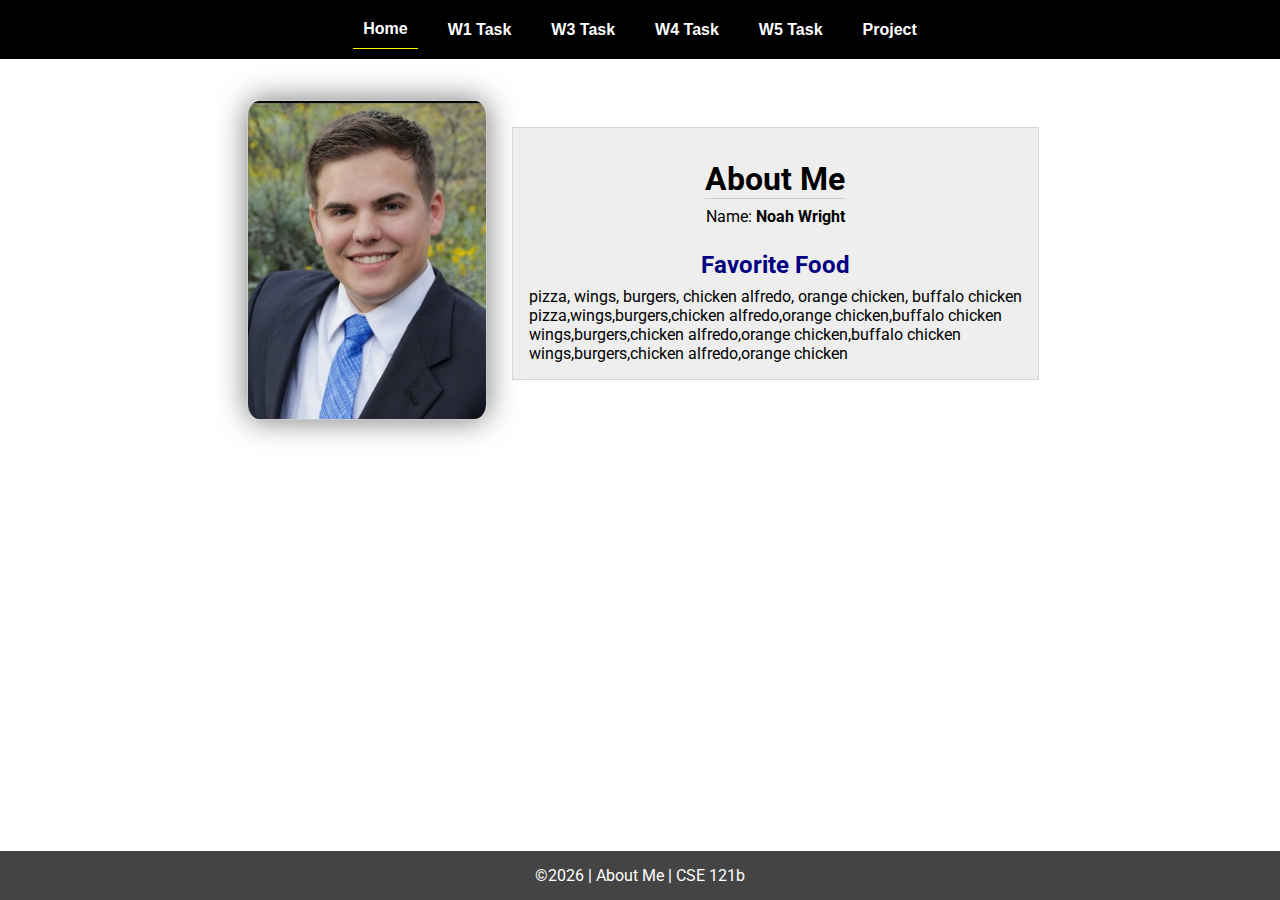
<file: index.html>
<!DOCTYPE html>
<html lang="en">

<head>
  <meta charset="UTF-8">
  <meta name="viewport" content="width=device-width, initial-scale=1.0">
  <title>About Me | CSE 121b | W02: Programming Tasks</title>
  <link rel="preconnect" href="https://fonts.googleapis.com">
  <link rel="preconnect" href="https://fonts.gstatic.com" crossorigin>
  <link href="https://fonts.googleapis.com/css2?family=Roboto:wght@400;600&display=swap"
    rel="stylesheet">
  <link rel="stylesheet" href="styles/main.css">
</head>

<body>
  <nav>
    <ul id="menu">
      <li><a id="toggleMenu">&equiv;</a></li>
      <li><a href="index.html" class="active">Home</a></li>
      <li><a href="w01-task.html">W1 Task</a></li>
      <li><a href="w03-task.html">W3 Task</a></li>
      <li><a href="w04-task.html">W4 Task</a></li>
      <li><a href="w05-task.html">W5 Task</a></li>
      <li><a href="project.html">Project</a></li>
    </ul>
  </nav>
  <main id="home">
    <picture>
      <img src="images/Profile Pic.jpg" alt="Placeholder Image">
    </picture>
    <section>
      <h1>About Me</h1>
      <div class="info">Name: <span id="name"></span></div>
      <h2>Favorite Food</h2>
      <div class="block" id="food">
      </div>
    </section>
  </main>
  <footer>
    &copy;<span id="year"></span> | About Me | CSE 121b
  </footer>
  <script src="scripts/main.js"></script>
  <script src="scripts/w02-task.js"></script>
</body>

</html>
</file>
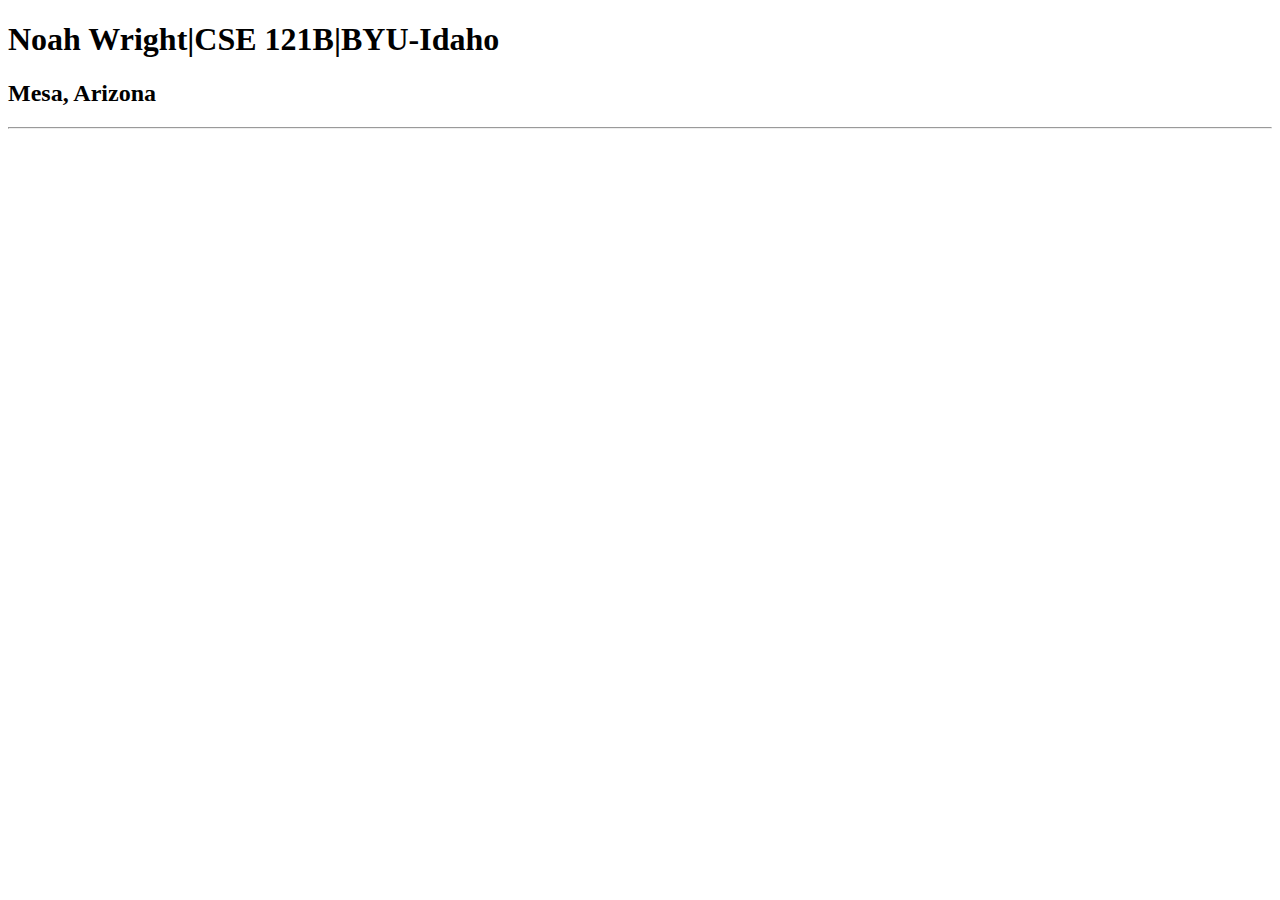
<file: index-old.html>
<!DOCTYPE html>
<html lang="en">
<head>
    <meta charset="UTF-8">
    <meta name="viewport" content="width=device-width, initial-scale=1.0">
    <title>Noah Wright|CSE 121B|BYU-Idaho</title>
</head>
<body>
    <h1>Noah Wright|CSE 121B|BYU-Idaho</h1>
    <h2>Mesa, Arizona</h2>
    <hr>
</body>
</html>
</file>
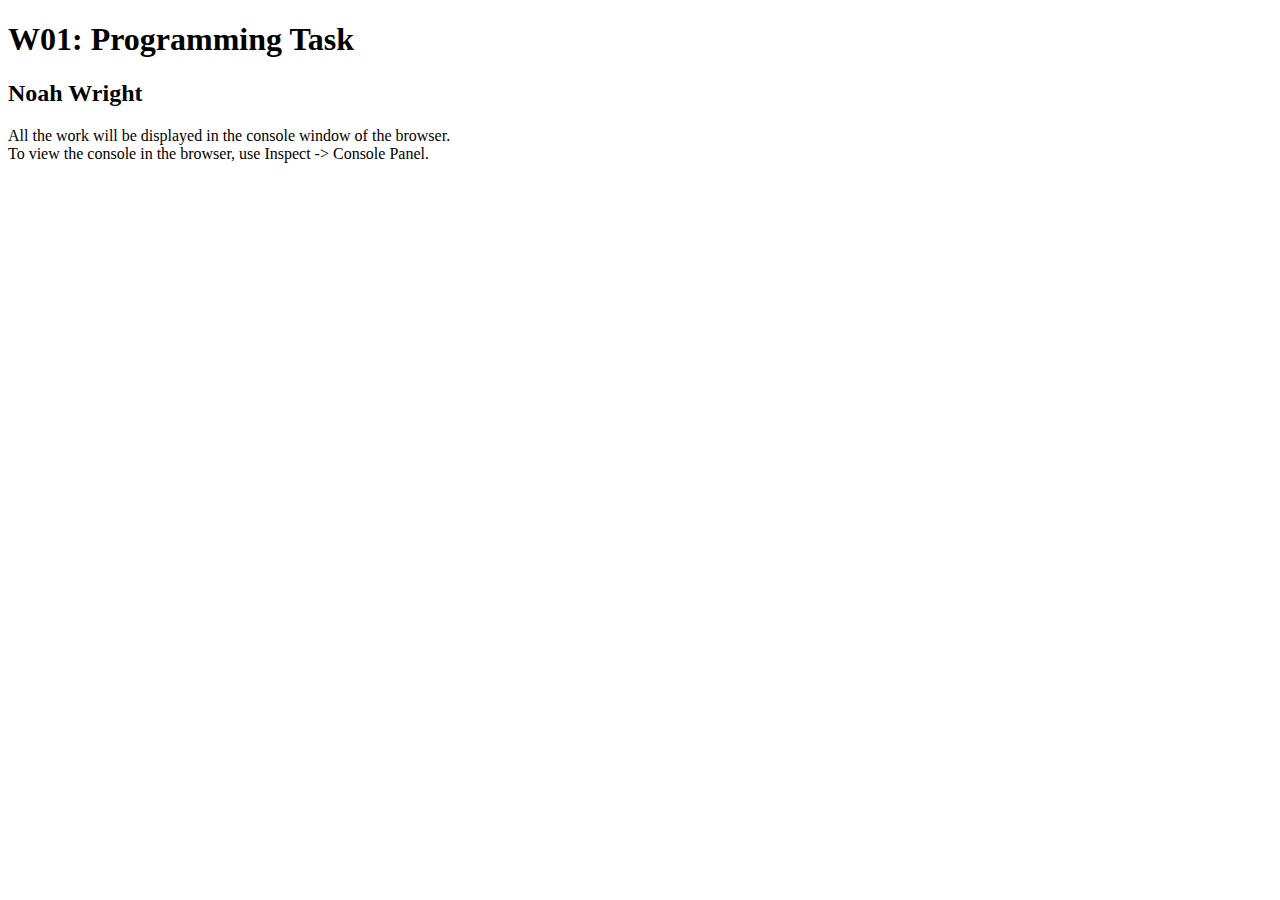
<file: w01-task.html>
<!DOCTYPE html>
<html lang="en">

<head>
  <meta charset="UTF-8">
  <meta name="viewport" content="width=device-width, initial-scale=1.0">
  <title>W01: Programming Task</title>
</head>

<body>
  <h1>W01: Programming Task</h1>
  <h2>Noah Wright</h2>
  <p>All the work will be displayed in the console window of the browser.
    <br>To view the console in the browser, use Inspect -> Console Panel.
  </p>

  <script src="w01-task.js"></script>

</body>
</html>
</file>
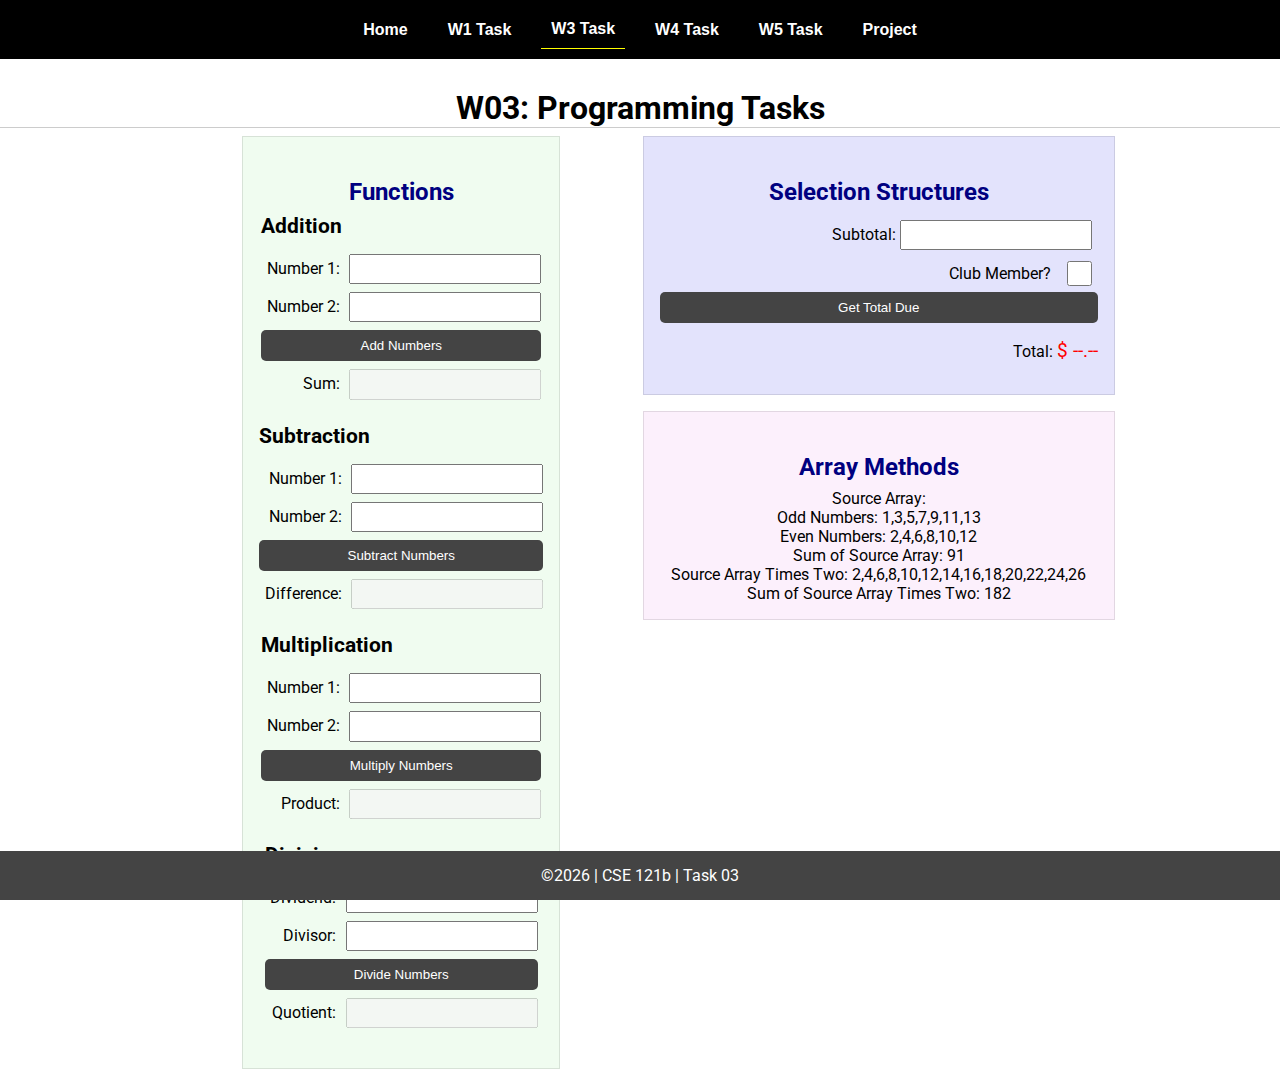
<file: w03-task.html>
<!DOCTYPE html>
<html lang="en">

<head>
    <meta charset="UTF-8">
    <meta name="viewport" content="width=device-width, initial-scale=1.0">
    <title>CSE 121b | W03: Programming Tasks</title>
    <link rel="preconnect" href="https://fonts.googleapis.com">
    <link rel="preconnect" href="https://fonts.gstatic.com" crossorigin>
    <link href="https://fonts.googleapis.com/css2?family=Roboto:wght@400;600&display=swap"
        rel="stylesheet">
    <link rel="stylesheet" href="styles/main.css">
</head>

<body>
    <nav>
        <ul id="menu">
            <li><a id="toggleMenu">&equiv;</a></li>
            <li><a href="index.html">Home</a></li>
            <li><a href="w01-task.html">W1 Task</a></li>
            <li><a href="w03-task.html" class="active">W3 Task</a></li>
            <li><a href="w04-task.html">W4 Task</a></li>
            <li><a href="w05-task.html">W5 Task</a></li>
            <li><a href="project.html">Project</a></li>
        </ul>
    </nav>>
    <header>
        <h1>W03: Programming Tasks</h1>
    </header>
    <main id="task3">
        <section id="section1">
            <h2>Functions</h2>
            <article>
                <h3>Addition</h3>
                <div>
                    <label for="add1">Number 1:</label>
                    <input type="text" id="add1" name="add1">
                </div>
                <div>
                    <label for="add2">Number 2:</label>
                    <input type="text" id="add2" name="add2">
                </div>
                <div>
                    <input type="button" id="addNumbers" value="Add Numbers">
                </div>
                <div>
                    <label for="sum">Sum:</label>
                    <input type="text" id="sum" name="sum" disabled>
                </div>
            </article>
            <article>
                <h3>Subtraction</h3>
                <div>
                    <label for="subtract1">Number 1:</label>
                    <input type="text" id="subtract1" name="subtract1">
                </div>
                <div>
                    <label for="subtract2">Number 2:</label>
                    <input type="text" id="subtract2" name="subtract2">
                </div>
                <div>
                    <input type="button" id="subtractNumbers" value="Subtract Numbers">
                </div>
                <div>
                    <label for="difference">Difference:</label>
                    <input type="text" id="difference" name="difference" disabled>
                </div>
            </article>
            <article>
                <h3>Multiplication</h3>
                <div>
                    <label for="factor1">Number 1:</label>
                    <input type="text" id="factor1" name="factor1">
                </div>
                <div>
                    <label for="factor2">Number 2:</label>
                    <input type="text" id="factor2" name="factor2">
                </div>
                <div>
                    <input type="button" id="multiplyNumbers" value="Multiply Numbers">
                </div>
                <div>
                    <label for="product">Product:</label>
                    <input type="text" id="product" name="product" disabled>
                </div>
            </article>
            <article>
                <h3>Division</h3>
                <div>
                    <label for="dividend">Dividend:</label>
                    <input type="text" id="dividend" name="dividend">
                </div>
                <div>
                    <label for="divisor">Divisor:</label>
                    <input type="text" id="divisor" name="divisor">
                </div>
                <div>
                    <input type="button" id="divideNumbers" value="Divide Numbers">
                </div>
                <div>
                    <label for="quotient">Quotient:</label>
                    <input type="text" id="quotient" name="quotient" disabled>
                </div>
            </article>
        </section>
        <div>
            <section id="section2">
                <h2>Selection Structures</h2>
                <label class="right">Subtotal:
                    <input type="number" id="subtotal" size="5">
                </label>
                <label class="middle right">
                    Club Member?
                    <input type="checkbox" id="member">
                </label>
                <div class="right">
                    <input type="button" id="getTotal" value="Get Total Due">
                </div>
                <div class="right">Total:
                    <span class="larger" id="total">$ --.--</span>
                </div>
            </section>
            <section id="section3">
                <h2>Array Methods</h2>
                <p>
                    Source Array: <span id="array"></span>
                </p>
                <p>
                    Odd Numbers: <span id="odds"></span>
                </p>
                <p>
                    Even Numbers: <span id="evens"></span>
                </p>
                <p>
                    Sum of Source Array: <span id="sumOfArray"></span>
                </p>
                <p>
                    Source Array Times Two: <span id="multiplied"></span>
                </p>
                <p>
                    Sum of Source Array Times Two: <span id="sumOfMultiplied"></span>
                </p>
            </section>
        </div>
    </main>
    <footer>
        &copy;<span id="year"></span> | CSE 121b | Task 03
    </footer>
    <script src="scripts/main.js"></script>
    <script>
        document.getElementById("year").innerHTML = new Date().getFullYear();
    </script>
    <script src="scripts/w03-task.js"></script>
</body>

</html>
</file>
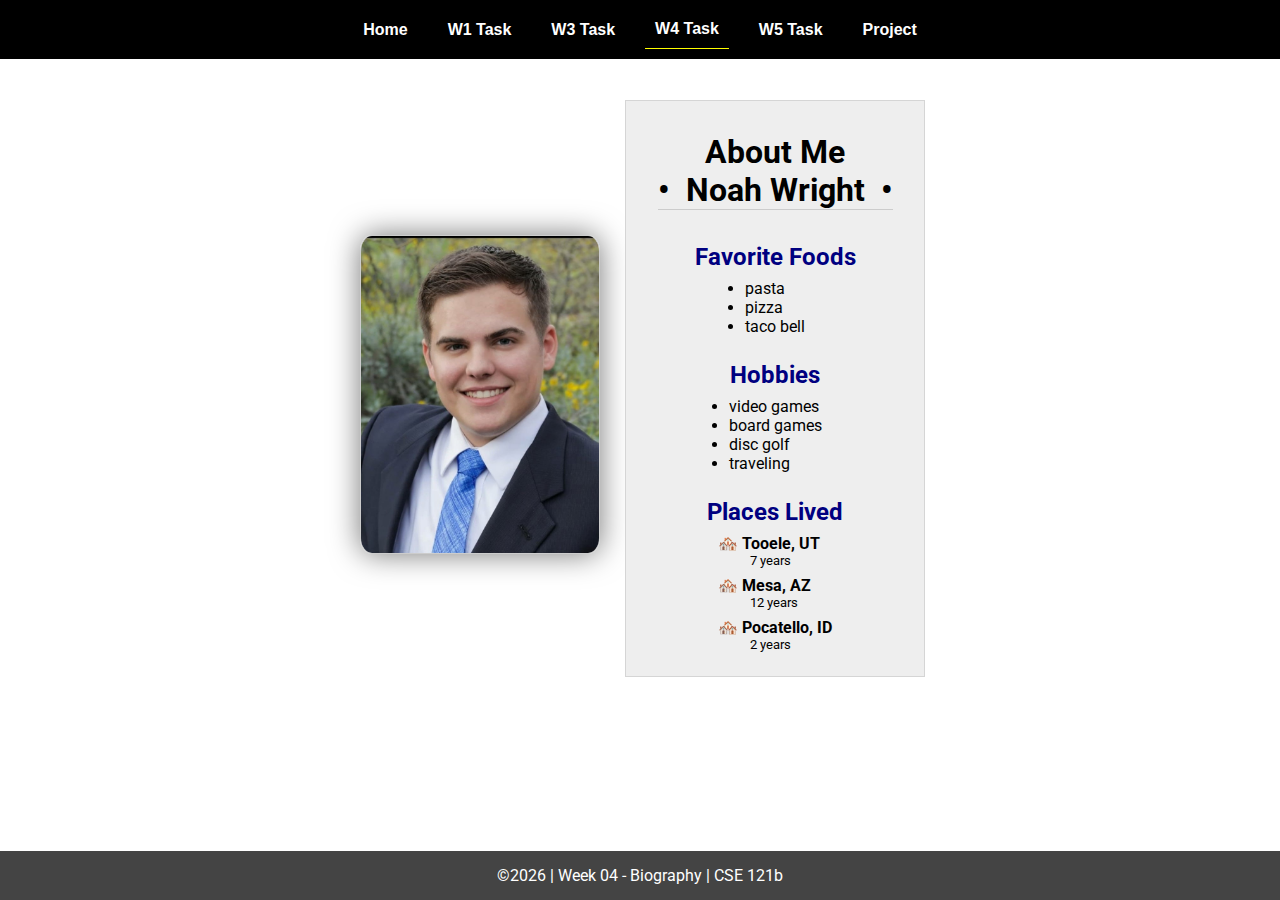
<file: w04-task.html>
<!DOCTYPE html>
<html lang="en">

<head>
  <meta charset="UTF-8">
  <meta name="viewport" content="width=device-width, initial-scale=1.0">
  <title>CSE 121b | W04: Programming Tasks</title>
  <link rel="preconnect" href="https://fonts.googleapis.com">
  <link rel="preconnect" href="https://fonts.gstatic.com" crossorigin>
  <link href="https://fonts.googleapis.com/css2?family=Roboto:wght@400;600&display=swap"
    rel="stylesheet">
  <link rel="stylesheet" href="styles/main.css">
</head>

<body>
  <nav>
    <ul id="menu">
      <li><a id="toggleMenu">&equiv;</a></li>
      <li><a href="index.html">Home</a></li>
      <li><a href="w01-task.html">W1 Task</a></li>
      <li><a href="w03-task.html">W3 Task</a></li>
      <li><a href="w04-task.html" class="active">W4 Task</a></li>
      <li><a href="w05-task.html">W5 Task</a></li>
      <li><a href="project.html">Project</a></li>
    </ul>
  </nav>
  <main id="home">
    <picture>
      <img id="photo" src="images/placeholder.png" alt="Placeholder Image">
    </picture>
    <section>
      <h1>About Me<br>• &nbsp;<span id="name"></span>&nbsp; •</h1>
      <h2>Favorite Foods</h2>
      <ul id="favorite-foods"></ul>
      <h2>Hobbies</h2>
      <ul id="hobbies"></ul>
      <h2>Places Lived</h2>
      <dl id="places-lived"></dl>
    </section>
  </main>

  <footer>
    &copy;<span id="year"></span> | Week 04 - Biography | CSE 121b
  </footer>
  <script src="scripts/main.js"></script>
  <script>
    document.getElementById("year").innerHTML = new Date().getFullYear();
  </script>
  <script src="scripts/w04-task.js"></script>
</body>

</html>
</file>
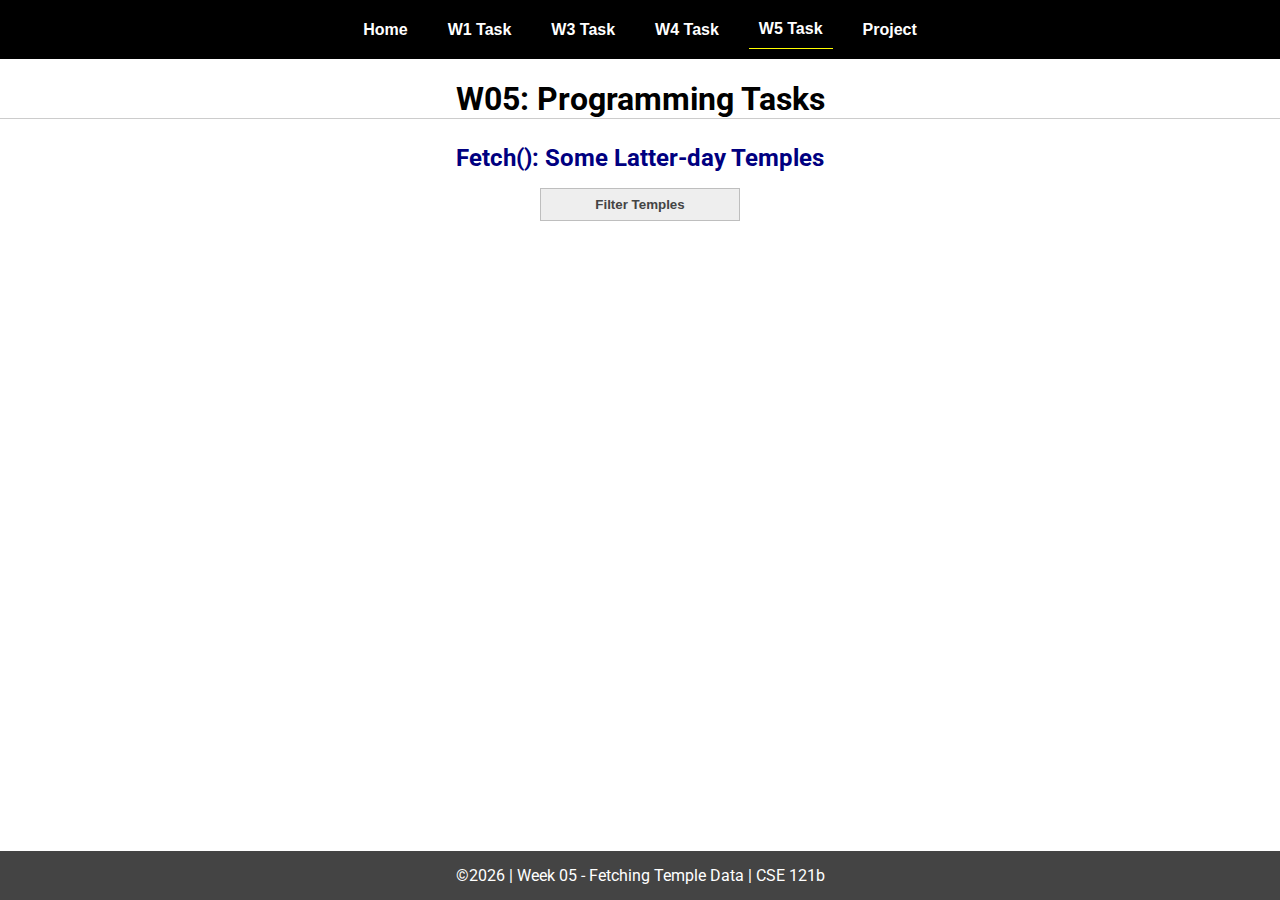
<file: w05-task.html>
<!DOCTYPE html>
<html lang="en">

<head>
  <meta charset="UTF-8">
  <meta name="viewport" content="width=device-width, initial-scale=1.0">
  <title>CSE 121b | W05: Programming Tasks</title>
  <link rel="preconnect" href="https://fonts.googleapis.com">
  <link rel="preconnect" href="https://fonts.gstatic.com" crossorigin>
  <link href="https://fonts.googleapis.com/css2?family=Roboto:wght@400;600&display=swap"
    rel="stylesheet">
  <link rel="stylesheet" href="styles/main.css">
</head>

<body>
  <nav>
    <ul id="menu">
      <li><a id="toggleMenu">&equiv;</a></li>
      <li><a href="index.html">Home</a></li>
      <li><a href="w01-task.html">W1 Task</a></li>
      <li><a href="w03-task.html">W3 Task</a></li>
      <li><a href="w04-task.html">W4 Task</a></li>
      <li><a href="w05-task.html" class="active">W5 Task</a></li>
      <li><a href="project.html">Project</a></li>
    </ul>
  </nav>
  <main id="gridly">
    <h1>W05: Programming Tasks</h1>
    <h2>Fetch(): Some Latter-day Temples</h2>

    <select id="sortBy" title="Choose a data filter.">
      <option value="" disabled selected>Filter Temples</option>
      <option value="utah">Utah</option>
      <option value="notutah">Outside of Utah</option>
      <option value="older">Built Before 1950</option>
      <option value="all">No Filter</option>
    </select>

    <div id="temples">
    </div>
  </main>


  <footer>
    &copy;<span id="year"></span> | Week 05 - Fetching Temple Data | CSE 121b
  </footer>
  <script src="scripts/main.js"></script>
  <script>
    document.getElementById("year").innerHTML = new Date().getFullYear();
  </script>
  <script src="scripts/w05-task.js"></script>
</body>

</html>
</file>
<file: styles/main.css>
/* Universal Selector */
* {
    margin: 0;
    padding: 0;
    box-sizing: border-box;
}

/* HTML Selectors */
body {
    font-family: 'Roboto', Helvetica, sans-serif;
}

nav {
    background-color: black;
    width: 100%;
    position: fixed;
    top: 0;
}

nav ul {
    display: flex;
    flex-direction: column;
    align-items: center;
    max-width: -moz-fit-content;
    max-width: fit-content;
    margin: 0 auto;
}

nav ul li {
    flex: 1 1 auto;
}

nav ul li:first-child {
    display: block;
    font-size: 2rem;
}

nav ul li:first-child a {
    padding: 1px 10px;
}

nav ul li {
    display: none;
    list-style: none;
    margin: 10px;
}

nav ul li a {
    display: block;
    padding: 10px;
    text-decoration: none;
    font-weight: 600;
    color: white;
    text-align: center;
    font-family: 'Arial Narrow', Arial, sans-serif;
}

nav ul li a:hover {
    background-color: #efefef;
    color: black;
}

h1, h2 {
    text-align: center;
    margin: 1rem 0 .5rem;
}

h1 {
    border-bottom: 1px solid #ccc;
}

#gridly h1 {
    margin-top: 80px;
}

h2 {
    font-size: 1.5rem;
    color: navy;
    text-align: center;
    margin-top: 25px;
}

h3 {
    font-size: 1.3rem;
    margin-bottom: 1rem;
}

header {
    margin-top: 70px;
}

picture {
    margin: 0 auto;
}

picture img {
    width: 240px;
    height: auto;
    border-radius: 5%;
    border: 1px solid #ccc;
    box-shadow: 0 0 30px #777;
}

section {
    display: flex;
    flex-direction: column;
    align-items: center;
    margin: 0 auto 1rem;
    border: 1px solid rgba(0, 0, 0, .1);
    padding: 1rem;
    background-color: #eee;
}

article {
    margin-bottom: 1rem;
}

article div {
    margin-bottom: .5rem;
    text-align: right;
}

label {
    padding: .35rem;
}
input {
    padding: .35rem;
}
input[type="button"] {
    padding: .5rem;
    background-color: #444;
    color: white;
    border: none;
    border-radius: 5px;
    cursor: pointer;
    width: 100%
}
input[type="checkbox"] {
    width: 25px;
    height: 25px;
}
dt {
    font-weight: 700;
}
dt::before {
    content: "🏘️ ";
}
dd {
    margin: 0 0 .5rem 2rem;
    font-size: smaller;
}
footer {
    background-color: #444;
    color: white;
    padding: 15px;
    text-align: center;
    width: 100%;
    position: fixed;
    bottom: 0;
}
/* Class Selectors */
.active {
    border-bottom: 1px solid yellow;
}
.open li {
    display: block;
}
.block {
    display: block;
}
.larger {
    font-size: larger;
    color: red;
}
.right {
    width: 100%;
    text-align: right;
}
.middle {
    display: flex;
    align-items: center;
    justify-content: right;
    gap: 1rem;
}
/* ID Selectors */
#home {
    margin-top: 125px;
    display: grid;
    grid-template-columns: 1fr;
    grid-gap: 20px;
    align-items: center;
    justify-content: center;
}
#section1 {
    background-color: rgb(225, 250, 225, .5);
}
#section2 {
    background-color: rgba(200, 200, 250, 0.5);
}
#section2 div {
    margin-bottom: 1rem;
}
#section3 {
    background-color: rgb(250, 225, 250, .5);
}
#sortBy {
    appearance: none;
    display: flex;
    padding: .5rem;
    background-color: #eee;
    color: #444;
    font-weight: 700;
    margin: 1rem auto;
    width: 200px;
    border: 1px solid rgba(0, 0, 0, .2);
    text-align: center;
}
#sortBy option:disabled {
    font-style: italic;
    padding: 1rem;
    background-color: #111;
    color: #eee;
}
#temples, #cards {
    display: grid;
    grid-template-columns: repeat(auto-fit, minmax(320px, 1fr));
    grid-gap: .5rem;
    align-items: center;
    margin-bottom: 3rem;
}
#temples article, #cards article {
    height: 250px;
    margin: 6rem;
    border: 1px solid rgba(0, 0, 0, .1);
    padding: 1rem;
    background-color: #eee;
    display: flex;
    flex-direction: column;
    align-items: center;
    justify-content: center;
}

#temples h4, #cards h4 {
    color: navy;
    font-size: smaller;
}
#temples img, #cards img {
    width: 250px;
    height: auto;
    box-shadow: 0 0 30px #777;
    margin: .5rem;
}
/* Media Queries */
@media only screen and (min-width: 32.5em) {
    nav ul {
        flex-direction: row;
    }
    nav ul li:first-child {
        display: none;
    }
    nav ul li {
        display: block;
    }
    section {
        min-width: 300px;
    }
    #home {
        margin: 100px auto 20px;
        grid-template-columns: 250px 1fr;
        max-width: -moz-fit-content;
        max-width: fit-content;
    }
    #task3 {
        display: grid;
        grid-template-columns: 1fr 1fr;
        grid-gap: 5px;
        margin: 0 auto;
        max-width: 950px;
    }
}
</file>
